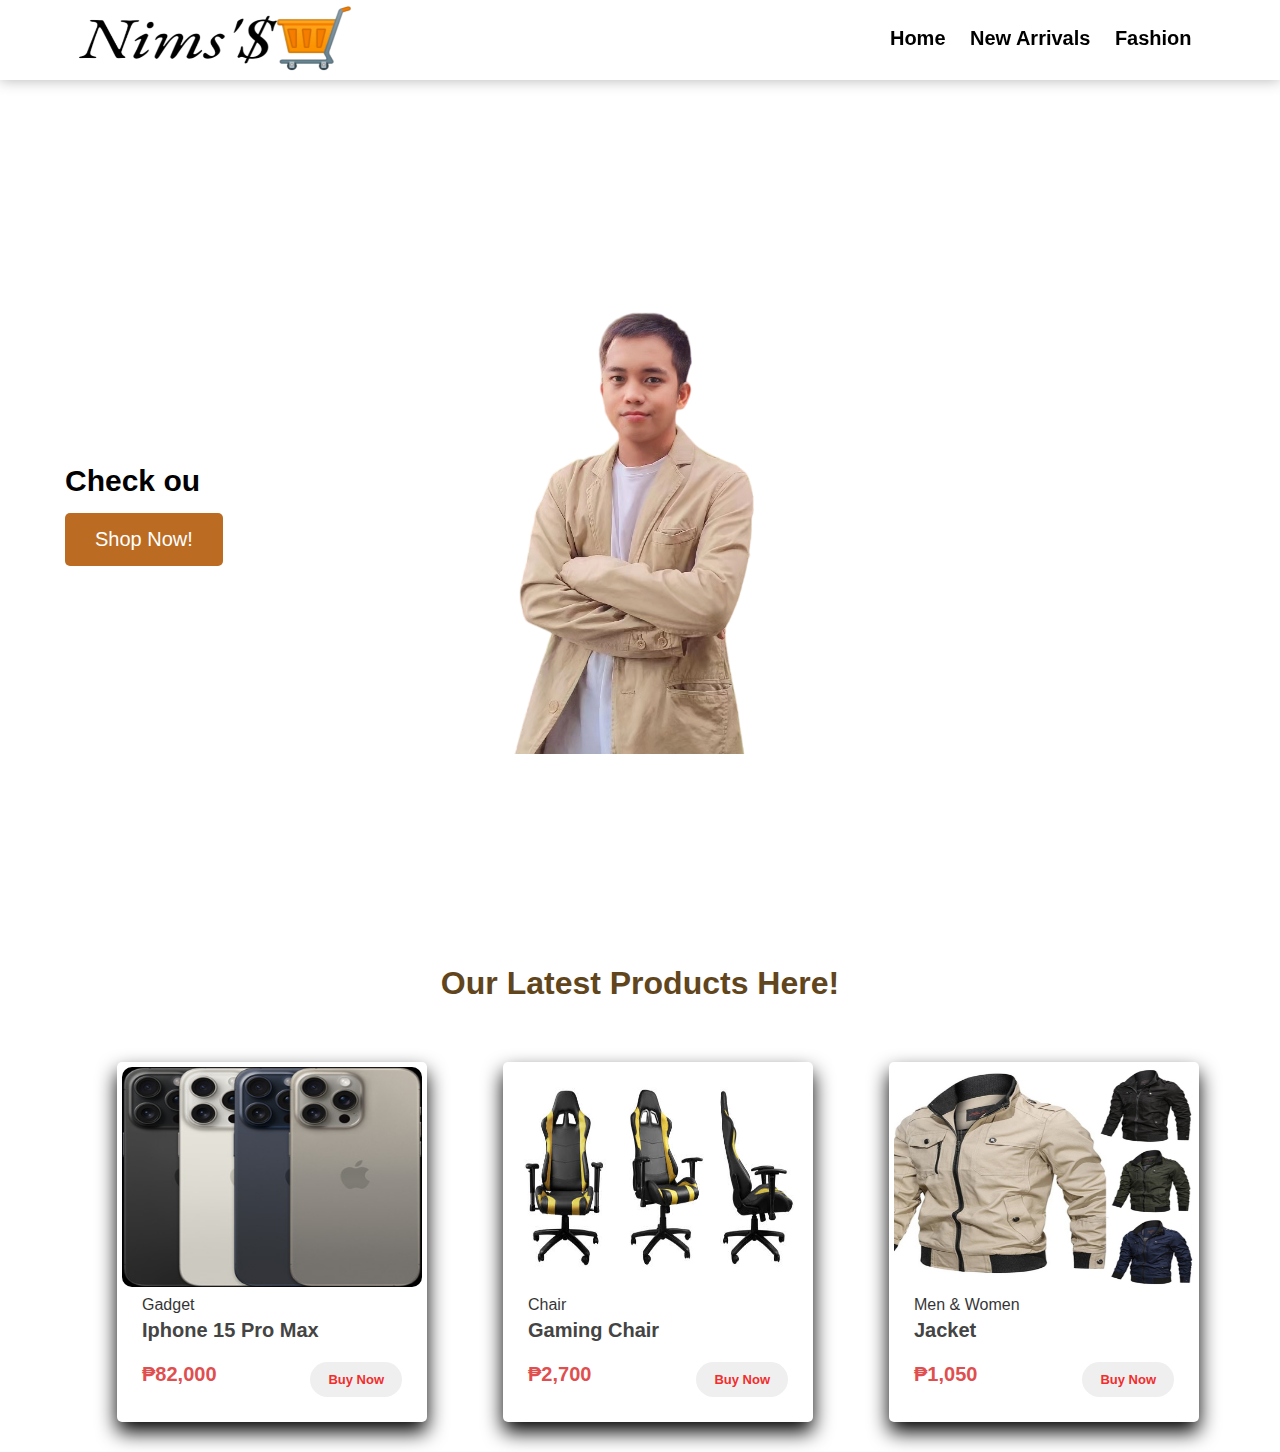
<file: index.html>
<!DOCTYPE html>
<html lang="en">
<head>
<meta charset="UTF-8">
<meta http-equiv="X-UA-Compatible" content="IE=edge">
<meta name="viewpoint" content="width=deivce-width, initial-scale=1.0">
<title>Nims Shoppe</title>
<link rel="shortcut icon" type="image/x-icon" href="PhotoRoom-20231207_152310.png" />
<link rel="stylesheet" href="https://cdnjs.cloudflare.com/ajax/libs/font-awesome/6.5.1/css/all.min.css" integrity="sha512-DTOQO9RWCH3ppGqcWaEA1BIZOC6xxalwEsw9c2QQeAIftl+Vegovlnee1c9QX4TctnWMn13TZye+giMm8e2LwA==" crossorigin="anonymous" referrerpolicy="no-referrer" />
<script src="https://cdnjs.cloudflare.com/ajax/libs/jquery/3.7.1/jquery.min.js" integrity="sha512-v2CJ7UaYy4JwqLDIrZUI/4hqeoQieOmAZNXBeQyjo21dadnwR+8ZaIJVT8EE2iyI61OV8e6M8PP2/4hpQINQ/g==" crossorigin="anonymous" referrerpolicy="no-referrer"></script>
<link rel="stylesheet" href="style.css">
</head>
<body>

  <nav class="navbar">
<div class="logo"><img src="PhotoRoom-20231207_152310.png" alt="logo" class="logonims"> </div>
<ul class="menu">
  <li> <a href="" class="active">Home</a></li>
  <li><a href="#newarrival">New Arrivals</a></li>
  <li><a href="fashion.html">Fashion</a></li>
  
  <li><a href=""><i class="fas fa-shopping-cart"></i></a></li>
</ul>

<div class="menu-btn">
<i class="fa fa-bars"></i>
</div>
  </nav>


  <section class="content">
    <div class="typewriter">
      <h1 id="typewriter-heading"></h1>
      <p id="typewriter-paragraph"></p>
    </div>
    <a href="fashion.html"><button>Shop Now!</button></a>
  </section>

<H1 class="pheading" id="newarrival"> Our Latest Products Here! </H1>



<section class="sec">
<div class="products">

  <div class="card">
  <div class="img"><img src="iphone.jpg" alt="uno"></div>
  <div class="desc">Gadget</div>
  <div class="title">Iphone 15 Pro Max</div>
  <div class="box">
  <div class="price">₱82,000</div>
  <a href="https://s.lazada.com.ph/s.8Bx3q?cc"><button class="btn">Buy Now</button></a>
  </div>
</div>
<div class="card">
  <div class="img"><img src="chair.jpg" alt="uno"></div>
  <div class="desc">Chair</div>
  <div class="title">Gaming Chair</div>
  <div class="box">
  <div class="price">₱2,700</div>
  <a href="https://s.lazada.com.ph/s.8Bx54?cc"><button class="btn">Buy Now</button></a>
  </div>
</div>
<div class="card">
  <div class="img"><img src="jacket.jpg" alt="uno"></div>
  <div class="desc">Men & Women</div>
  <div class="title">Jacket</div>
  <div class="box">
  <div class="price">₱1,050</div>
  <a href="https://s.lazada.com.ph/s.8Bx7N?cc"><button class="btn">Buy Now</button></a>
  </div>
</div>

</div>
</section>



<script src="webscript.js">

</script>



</body>
</html>
</file>
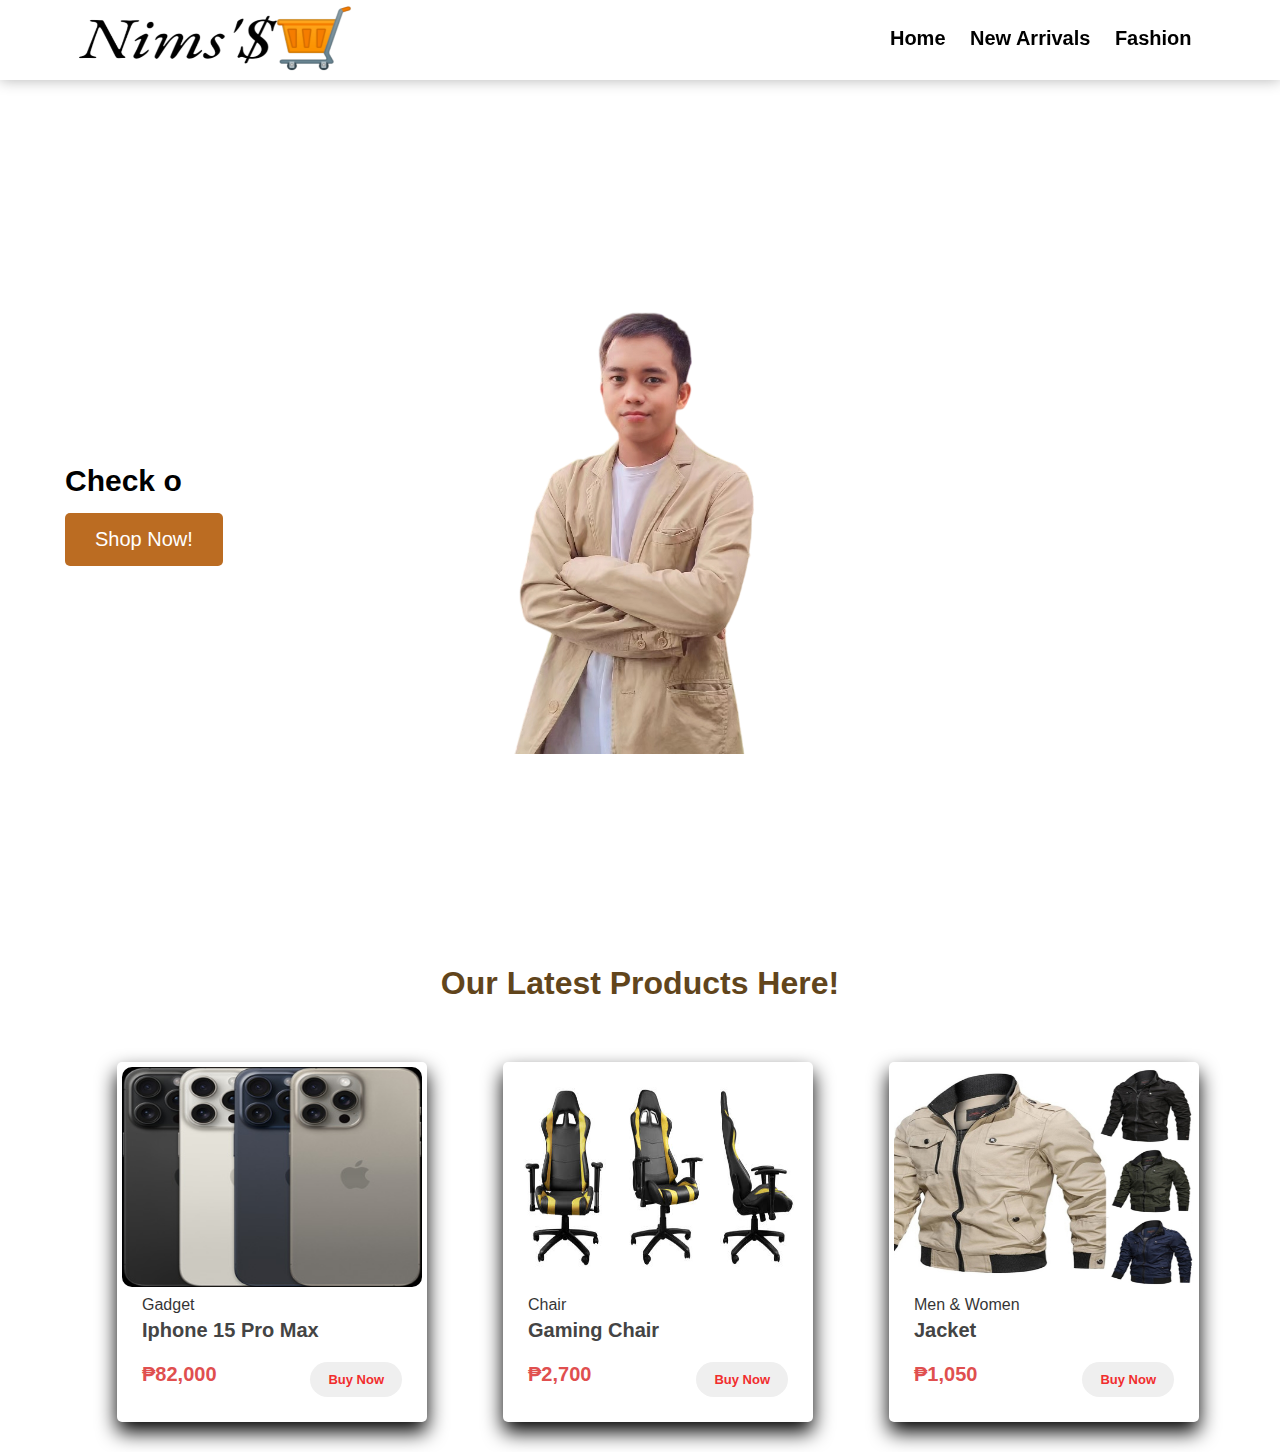
<file: mainWEB.html>
<!DOCTYPE html>
<html lang="en">
<head>
<meta charset="UTF-8">
<meta http-equiv="X-UA-Compatible" content="IE=edge">
<meta name="viewpoint" content="width=deivce-width, initial-scale=1.0">
<title>Nims Shoppe</title>
<link rel="shortcut icon" type="image/x-icon" href="PhotoRoom-20231207_152310.png" />
<link rel="stylesheet" href="https://cdnjs.cloudflare.com/ajax/libs/font-awesome/6.5.1/css/all.min.css" integrity="sha512-DTOQO9RWCH3ppGqcWaEA1BIZOC6xxalwEsw9c2QQeAIftl+Vegovlnee1c9QX4TctnWMn13TZye+giMm8e2LwA==" crossorigin="anonymous" referrerpolicy="no-referrer" />
<script src="https://cdnjs.cloudflare.com/ajax/libs/jquery/3.7.1/jquery.min.js" integrity="sha512-v2CJ7UaYy4JwqLDIrZUI/4hqeoQieOmAZNXBeQyjo21dadnwR+8ZaIJVT8EE2iyI61OV8e6M8PP2/4hpQINQ/g==" crossorigin="anonymous" referrerpolicy="no-referrer"></script>
<link rel="stylesheet" href="style.css">
</head>
<body>

  <nav class="navbar">
<div class="logo"><img src="PhotoRoom-20231207_152310.png" alt="logo" class="logonims"> </div>
<ul class="menu">
  <li> <a href="" class="active">Home</a></li>
  <li><a href="#newarrival">New Arrivals</a></li>
  <li><a href="fashion.html">Fashion</a></li>
  
  <li><a href=""><i class="fas fa-shopping-cart"></i></a></li>
</ul>

<div class="menu-btn">
<i class="fa fa-bars"></i>
</div>
  </nav>


  <section class="content">
    <div class="typewriter">
      <h1 id="typewriter-heading"></h1>
      <p id="typewriter-paragraph"></p>
    </div>
    <button>Shop Now!</button>
  </section>

<H1 class="pheading" id="newarrival"> Our Latest Products Here! </H1>



<section class="sec">
<div class="products">

  <div class="card">
  <div class="img"><img src="iphone.jpg" alt="uno"></div>
  <div class="desc">Gadget</div>
  <div class="title">Iphone 15 Pro Max</div>
  <div class="box">
  <div class="price">₱82,000</div>
  <a href="https://s.lazada.com.ph/s.8Bx3q?cc"><button class="btn">Buy Now</button></a>
  </div>
</div>
<div class="card">
  <div class="img"><img src="chair.jpg" alt="uno"></div>
  <div class="desc">Chair</div>
  <div class="title">Gaming Chair</div>
  <div class="box">
  <div class="price">₱2,700</div>
  <a href="https://s.lazada.com.ph/s.8Bx54?cc"><button class="btn">Buy Now</button></a>
  </div>
</div>
<div class="card">
  <div class="img"><img src="jacket.jpg" alt="uno"></div>
  <div class="desc">Men & Women</div>
  <div class="title">Jacket</div>
  <div class="box">
  <div class="price">₱1,050</div>
  <a href="https://s.lazada.com.ph/s.8Bx7N?cc"><button class="btn">Buy Now</button></a>
  </div>
</div>

</div>
</section>



<script src="webscript.js">

</script>



</body>
</html>
</file>
<file: style.css>
* {
    margin: 0;
    padding: 0;
    font-family: sans-serif;
    scroll-behavior: smooth;
}

body {
    height: 100%;
}

/*head*/
.logonims {
    width: 300px;
    height: 300px;
}

.menu-btn {
    color: skyblue;
    font-size: 23px;
    cursor: pointer;
    display: none;
}

.navbar {
    padding: 20px 5%;
    display: flex;
    justify-content: space-between;
    align-items: center;
    position: sticky;
    top: 0%;
    z-index: 999;
    background-color: white;
    height: 40px;
    box-shadow: 0 0 14px rgb(0, 0, 0, 0.3);
}

.navbar .menu li {
    list-style: none;
    display: inline-block;
}

.navbar .menu li a {
    display: block;
    margin-left: 20px;
    color: rgb(0, 0, 0);
    border-bottom: 4px solid transparent;
    text-decoration: none;
    font-size: 20px;
    font-weight: bold;
}

.navbar .menu li a i {
    color: rgb(187, 108, 34)
}

.navbar .menu li a:hover {
    border-bottom: 4px solid rgb(187, 108, 34);
}

/* content */
.content {
    background-image: url(PhotoRoom-20231207_141048.png);
    background-size: 50%;
    background-repeat: no-repeat;
    background-position: bottom right;
    padding: 0 5% 0 50px;
    display: flex;
    flex-direction: column;
    justify-content: center;
    align-items: flex-start;
    color: rgb(0, 0, 0);
    height: 100vh;
    margin-top: -65px;
}

/* Additional style for typewriter effect */
.typewriter {
    overflow: hidden;
    display: inline-block;
}

.typewriter h1,
.typewriter p {
    display: inline-block;
    margin: 0;
}

.content h1 {
    margin-top: 100px;
    font-size: 30px;
    margin-left: 15px;
}

.content p {
    font-size: 20px;
    margin-top: 15px;
    margin-left: 15px;
}

.content button {
    margin-top: 15px;
    padding: 15px 30px;
    border: none;
    background: rgb(187, 108, 34);
    color: white;
    font-size: 20px;
    border-radius: 5px;
    cursor: pointer;
    margin-left: 15px;
}

.content button:hover {
    background-color: rgb(238, 132, 71);
}

.pheading {
    text-align: center;
    margin: 50px 0;
    color: rgb(97, 69, 28);
}

/* sa baba kang main */

.sec {
    padding: 10px 5px;
}

.products .card {
    width: 300px;
    background: rgb(255, 255, 255);
    box-shadow: 0 10px 20px rgb(0, 0, 0);
    border-radius: 5px;
    padding: 5px;
    margin-bottom: 20px;
}

.products .card img {
    height: 220px;
    width: 100%;
    border-radius: 10px;
    cursor: pointer;
}

.products .card .desc {
    padding: 5px 20px;
    opacity: 0.8;
}

.products .card .title {
    font-weight: 900;
    font-size: 20px;
    color: rgb(68, 68, 68);
    padding: 0 20px;
}

.products .card .box {
    display: flex;
    justify-content: space-between;
    align-items: center;
    padding: 20px;
}

.products .card .box .price {
    color: rgb(224, 79, 79);
    font-size: 20px;
    font-weight: bold;
}

.products .card .box .btn {
    color: rgb(241, 45, 45);
    font-size: 13px;
    padding: 10px 18px;
    font-weight: 700;
    border-radius: 20px;
    border: none;
}

.products .card .box .btn:hover {
    cursor: pointer;
    background-color: rgb(255, 60, 60);
    color: white;
}

.products {
    display: grid;
    grid-template-columns: repeat(auto-fit, minmax(320px, 1fr));
    margin-left: 7rem;
}

/* content2 */
.content2 {
    display: flex;
    margin-top: 2rem;
    flex-direction: column;
    height: 525px;
    overflow: hidden;
    justify-content: center;
    cursor: pointer;
}

.scrolling-section2 {
    flex: 1;
    overflow-y: hidden;
    position: relative;
    display: flex;
    align-items: center; /* Center vertically */
    justify-content: center; /* Center horizontally */
}

.scrolling-section2 img {
    width: 50%; /* Specify the unit (e.g., pixels) */
    height: 500px;
    display: none;
    /* Additional styling for the images in the scrolling section */
}

.scrolling-section2 img.active {
    display: block;
}

.bullets {
    text-align: center;
    margin-top: 10px;
}

.bullet {
    display: inline-block;
    width: 10px;
    height: 10px;
    background-color: #ccc;
    border-radius: 50%;
    margin: 0 5px;
    cursor: pointer;
}

.bullet.active {
    background-color: #555;
}

/* For small screens */
@media only screen and (max-width: 600px) {
    .navbar {
        padding: 20px 10px;
    }

    .navbar .menu {
        display: none;
    }

    .menu-btn {
        display: block;
    }

    .navbar .menu.active {
        display: flex;
        flex-direction: column;
        position: absolute;
        top: 70px;
        left: 0;
        background-color: white;
        width: 100%;
        box-shadow: 0 0 14px rgb(0, 0, 0, 0.3);
        z-index: 1000;
    }

    .navbar .menu.active li {
        display: block;
        text-align: center;
        padding: 10px;
    }

    .choice,
    .items-section2 {
        flex-direction: column;
        align-items: center;
        justify-content: center;
        margin: 0;
    }
    .scrolling-section2{
        width: 500px;
        height: 500px;
    }
}

/* For medium screens */
@media only screen and (min-width: 601px) and (max-width: 1024px) {
    .navbar {
        padding: 20px 20px;
    }
    
    .content {
        padding: 0 10% 0 20px;
    }
    .scrolling-section2{
        width: 500px;
        height: 500px;
        align-items: center;
    }
    .products {
        margin-left: 2rem;
    }

    .choice,
    .items-section2 {
        flex-direction: row;
        justify-content: space-around;
        align-items: center;
        margin: 0;
    }
}

/* For large screens and above */
@media only screen and (min-width: 1025px) {
    .content {
        padding: 0 5% 0 50px;
    }

    .products {
        margin-left: 7rem;
    }

    .choice,
    .items-section2 {
        flex-direction: row;
        justify-content: space-between;
        align-items: center;
        margin: 0;
    }
}
/* Add these styles for responsiveness */

/* For small screens */
@media only screen and (max-width: 600px) {
    .content {
        background-position: left center;

    }

    .sec {
        padding-top: 20px;
        margin-top: -50px;
    }

    .products {
        margin-left: 10px;
    }
}

/* For medium screens */
@media only screen and (min-width: 601px) and (max-width: 1024px) {
    .content {
        background-position: left center;  
    }

    .sec {
        flex-direction: column;
        align-items: center;
        justify-content: center;
        margin: 0;
    }

    .products {
        margin-left: 10px;
    }

}

/* For large screens and above */
@media only screen and (min-width: 1025px) {
    .content {
        background-position: top center;
    }

    .sec {
        flex-direction: column;
        align-items: center;
        justify-content: center;
        margin: 0;

    }

    .products {
        margin-left: 7rem;
    }
}


.items-section2 {
    flex: 1;
    display: flex;
    justify-content: space-around;
    align-items: center;
    padding: 20px;
    background-color: #f0f0f0;
}

.item {
    text-align: center;
}

.item img {
    width: 200px;
    height: 200px;
    object-fit: cover;
    border-radius: 10px;
}

.item1 {
    font-weight: bold;
    font-size: 20px;
    margin-bottom: 10px;
}

.price {
    color: red;
    font-size: 18px;
    margin-bottom: 10px;
}

.buy-now-btn {
    background-color: #4CAF50;
    color: white;
    padding: 10px 20px;
    border: none;
    border-radius: 5px;
    cursor: pointer;
    font-size: 16px;
    transition: background-color 0.3s;
}

.buy-now-btn:hover {
    background-color: #1c661f;
}

.choice {
    display: flex;
    gap: 20px;
    align-items: center;
    justify-content: space-between;
    margin-left: 20rem;
    margin-right: 20rem;
    margin-top: 5px;
    margin-bottom: 5px;
}

.choice button {
    padding: 10px 20px;
    background-color: rgb(187, 108, 34);
    color: white;
    border: none;
    border-radius: 5px;
    cursor: pointer;
    transition: background-color 0.3s;
}

.choice button:hover {
    background-color: rgb(238, 132, 71);
}
</file>
